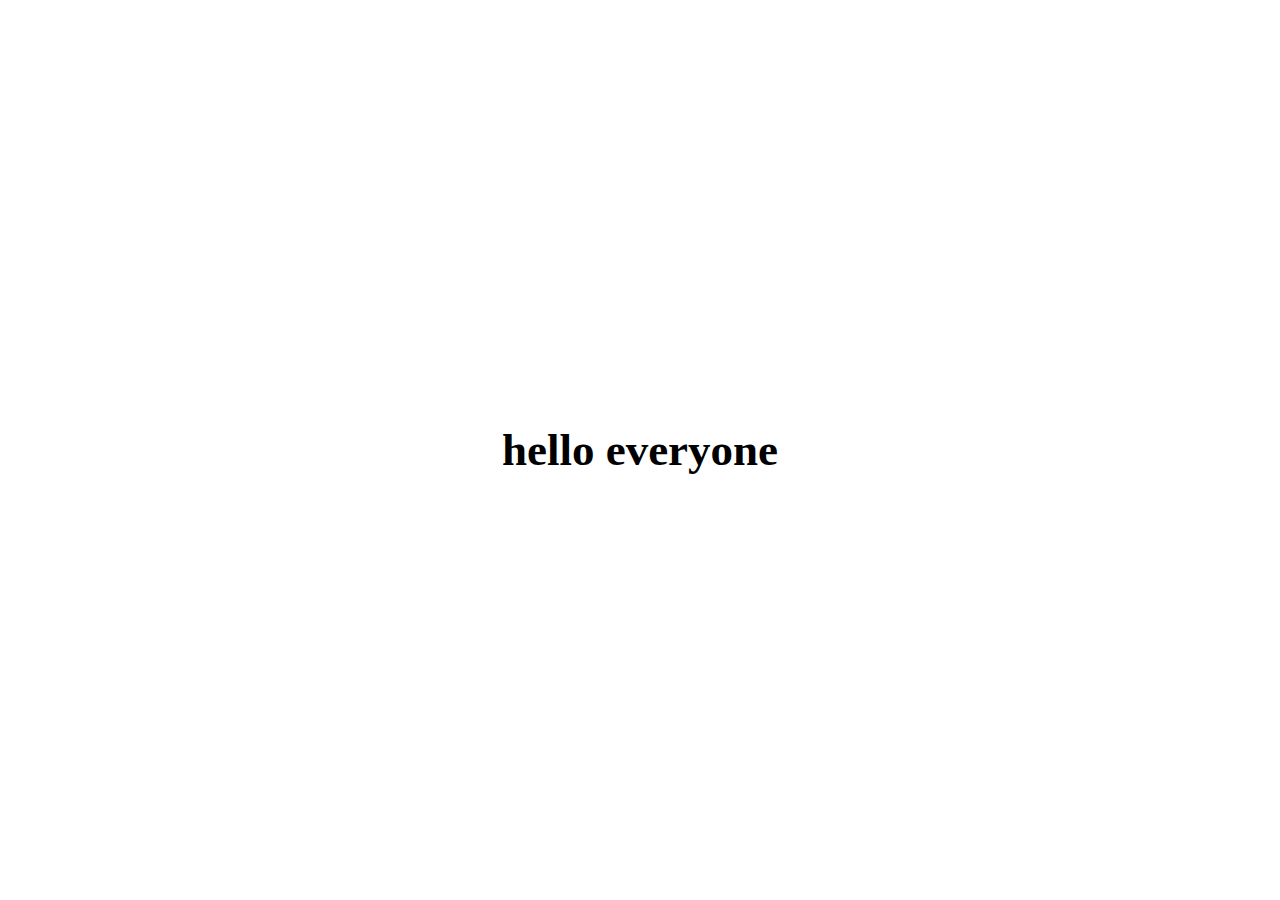
<file: index.html>
<!DOCTYPE html>
<html lang="en">
<head>
    <meta charset="UTF-8">
    <meta http-equiv="X-UA-Compatible" content="IE=edge">
    <meta name="viewport" content="width=device-width, initial-scale=1.0">
    <link rel="stylesheet" href="style.css">
    <link rel="stylesheet"
  href="https://cdn.jsdelivr.net/npm/boxicons@latest/css/boxicons.min.css">
  <link rel="stylesheet"
  href="https://unpkg.com/boxicons@latest/css/boxicons.min.css">
    <title>PORTFOLIO</title>
</head>
<body>
    <div id="loader">
        <div id="wrapperload">
            <div class="elem">
                <h2>hello everyone</h2>
            </div>
            <div class="elem">
                <h3>welcome to my world</h3>
            </div>
            <div class="elem">
                <h3>happy to see you </h3>
            </div>
            <div class="elem">
                <img src="mlog.jpg" alt="">
            </div>
        </div>
    </div>

    <div id="bg">
        <nav>
            <img class="navitem" src="symbol.png" alt="">
            <div id="links">
                <a class="navitem" href="portfolio" class="active">Home</a>
                <a class="navitem" href="about.html">About me</a>
                <a class="navitem" href="port.html">PORTFOLIO</a>
                <a class="navitem" href="contact.html">Contact</a>
                <i class="navitem ri-search-line"></i>
                <i id="menu" class="navitem ri-menu-2-line"></i>
            </div>
        </nav>
        <div id="sections">
            <!-- <img class="leftitem" id="splash" src="drop.png" alt=""> -->
            <div id="left">
                <div id="smline"></div>
                <h4 class="leftitem">Hello, I am 👋</h4>
                <!-- <img class="leftitem" src="drop.png" alt=""> -->
                <h5 class="leftitem">Manish kumar <span id="lblue">tyagi </span></h5>
                <div class="leftitem" id="playbtn">
                    <img src="button_play1.png" alt="">
                    <h5>see my <span class="bold">work profile</span></h5>
                   
                </div>
                <br>
                <div class="social">
                    <a href="#"><i class='bx bxl-facebook'></i></a>
                    <a href="#"><i class='bx bxl-instagram-alt' ></i></a>
                    <a href="#"><i class='bx bxl-github' ></i></a>
                    <a href="#"><i class='bx bxs-conversation' ></i></a>
                    
                   </div>
                    <div class="ans">
                   <a href="https://drive.google.com/drive/folders/1LE0gXtnbqqhUbHmi5yZuedjYHY_gCppA" class="bmt">Download CV</a>
                   </div>

                <div class="leftitem" id="contact"><br>
                    <h3>Contact me</h3>
                    <h6>Email : <span>someone@email.com</span></h6>
                    <h6>Contact Number: <span>+91-9027309719</span></h6>
                </div>
                
            </div>
            <div id="right">
                <img src="back.png" alt="back" class="shape">
                <img src="mypic1.png" class="man">
            </div>
        </div>
    </div>
</body>
</html>
</file>
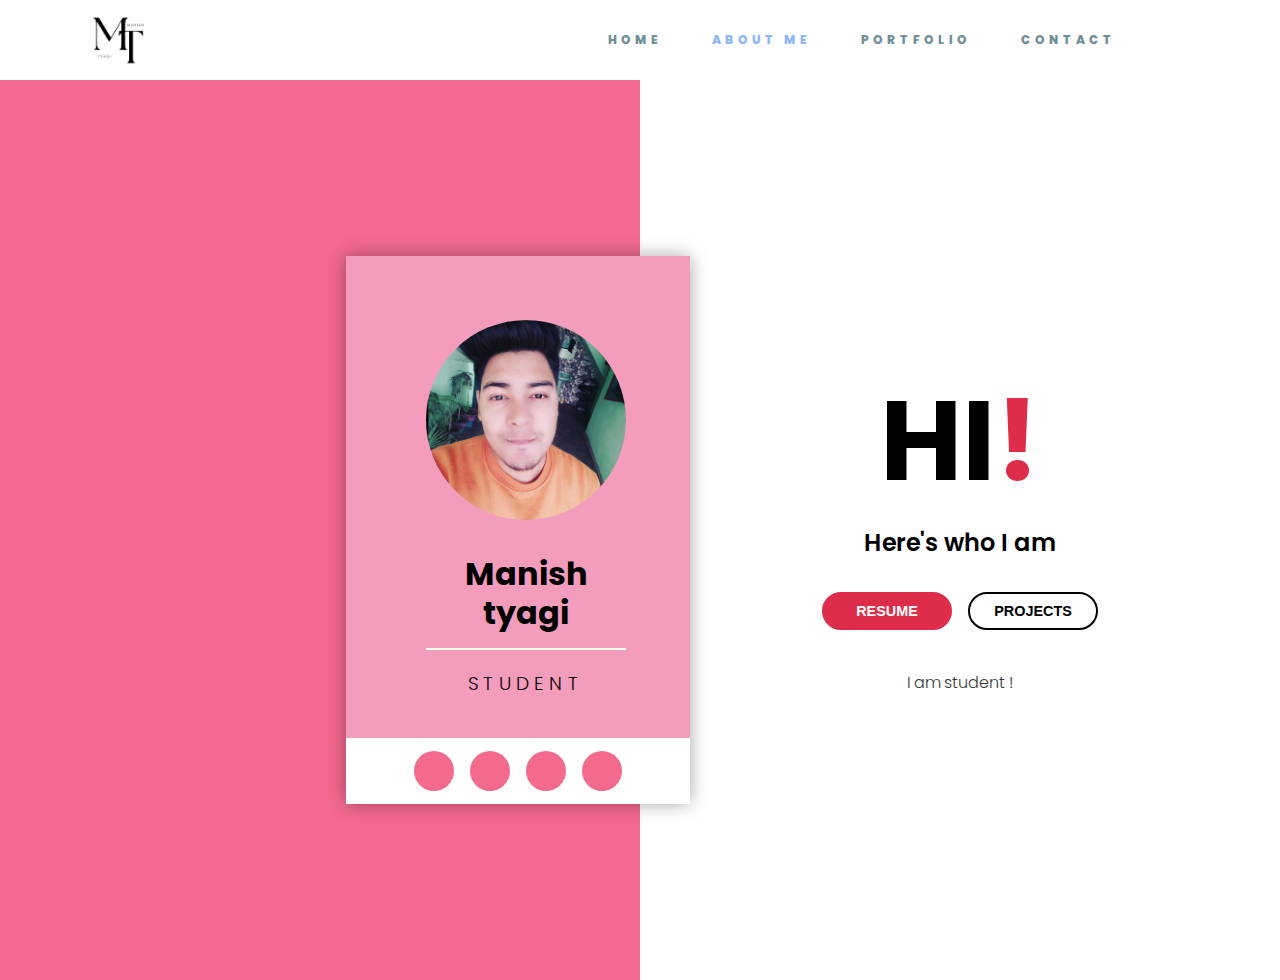
<file: about.html>
<!DOCTYPE html>
<html>
  <head>
    <meta charset="utf-8">
    <meta http-equiv="X-UA-Compatible" content="IE=edge">
    <title>About Page</title>
    <meta name="viewport" content="width=device-width, initial-scale=1">
    <link rel="stylesheet" href="about.css">
    <link rel="stylesheet" href="https://cdnjs.cloudflare.com/ajax/libs/font-awesome/5.15.1/css/all.min.css" integrity="sha512-+4zCK9k+qNFUR5X+cKL9EIR+ZOhtIloNl9GIKS57V1MyNsYpYcUrUeQc9vNfzsWfV28IaLL3i96P9sdNyeRssA==" crossorigin="anonymous" />
  </head>
  <body>
    <nav>
        <img class="navitem" src="symbol.png" alt="">
        <div id="links">
            <a class="navitem" href="#" class="active">Home</a>
            <a class="navitem" href="about.html">About me</a>
            <a class="navitem" href="port.html">PORTFOLIO</a>
            <a class="navitem" href="contact.html">Contact</a>
            <i class="navitem ri-search-line"></i>
            <i id="menu" class="navitem ri-menu-2-line"></i>
        </div>
    </nav>
    
    <div class = "about-wrapper">
      <div class = "about-left">
        <div class = "about-left-content">
          <div>
            <div class = "shadow">
              <div class = "about-img">
                <img src = "onepic.jpg" alt = "about image">
              </div>
            </div>

            <h2>Manish<br>tyagi</h2>
            <h3>student</h3>
          </div>

          <ul class = "icons">
            <li><i class = "fab fa-facebook-f"></i></li>
            <li><i class = "fab fa-twitter"></i></li>
            <li><i class = "fab fa-linkedin"></i></li>
            <li><i class = "fab fa-instagram"></i></li>
          </ul>
        </div>
      </div>

      <div class = "about-right">
        <h1>hi<span>!</span></h1>
        <h2>Here's who I am </h2>
        <div class = "about-btns">
          <button type = "button" class = "btn btn-pink"><a href="https://drive.google.com/drive/folders/1LE0gXtnbqqhUbHmi5yZuedjYHY_gCppA">resume</a></button>
          <button type = "button" class = "btn btn-white"><a href="https://github.com/">projects</a></button>
        </div>

        <div class = "about-para">
          <p>I am student !</p>
        </div>
      </div>
    </div>


  </body>
</html>
</file>
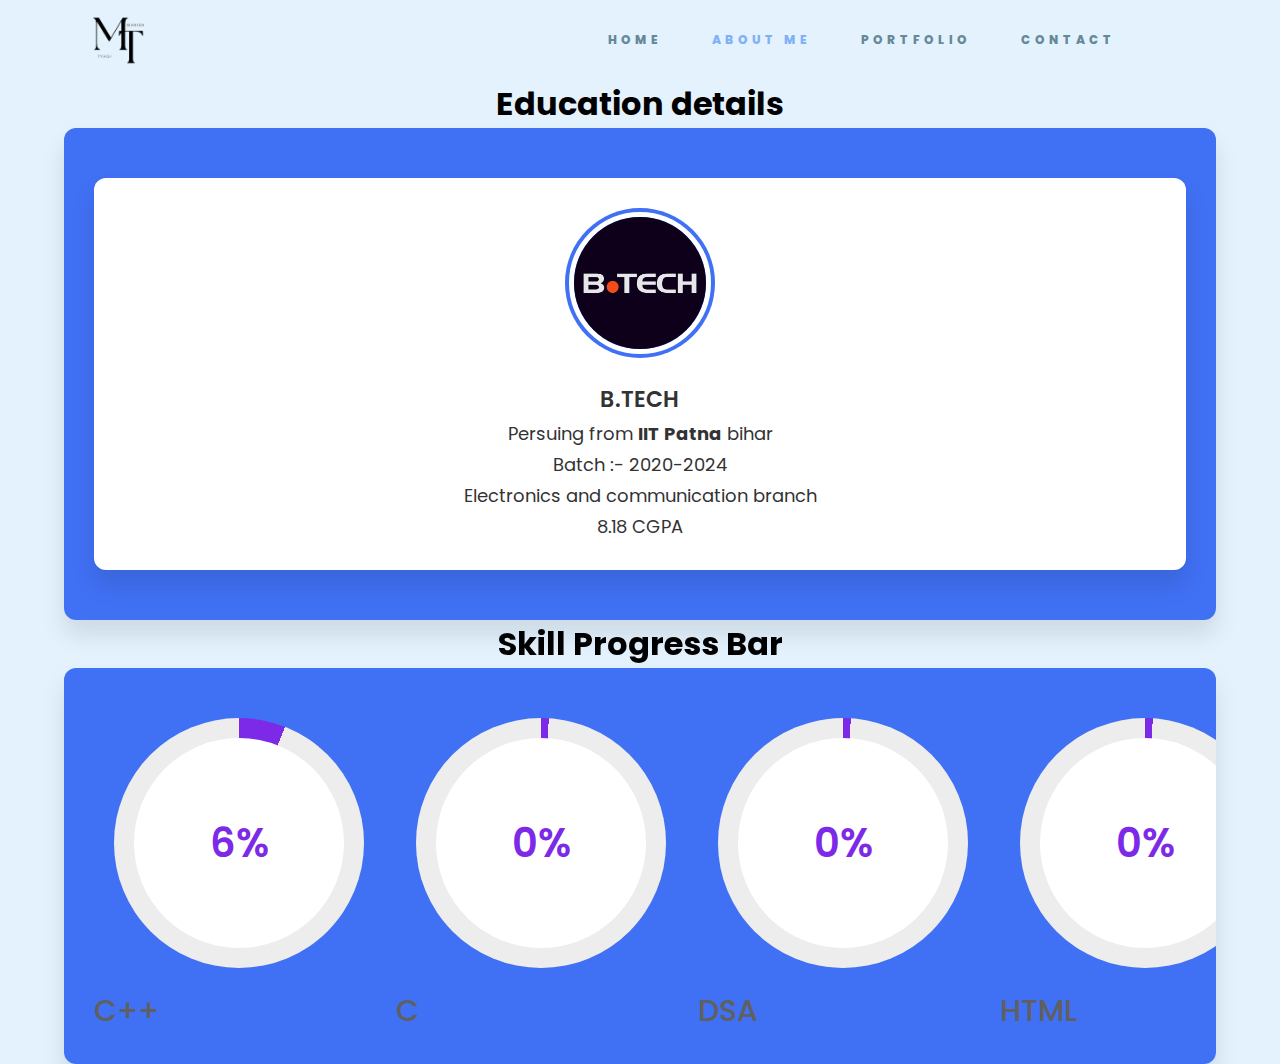
<file: port.html>
<!DOCTYPE html>
<html lang="en">

<head>
    <meta charset="UTF-8">
    <meta http-equiv="X-UA-Compatible" content="IE=edge">
    <meta name="viewport" content="width=device-width, initial-scale=1.0">

    <!----======== CSS ======== -->
    <link rel="stylesheet" href="port.css">

    <!--<title>Animated Skills Bar</title>-->
</head>
<title>port</title>

<body>
    <nav>
        <img class="navitem" src="symbol.png" alt="">
        <div id="links">
            <a class="navitem" href="#" class="active">Home</a>
            <a class="navitem" href="about.html">About me</a>
            <a class="navitem" href="port.html">PORTFOLIO</a>
            <a class="navitem" href="contact.html">Contact</a>
            <i class="navitem ri-search-line"></i>
            <i id="menu" class="navitem ri-menu-2-line"></i>
        </div>
    </nav>
    <h1>Education details</h1>
    <!-- <div class="right"> -->
    <section class="container">
        <div class="card">
            <div class="image">
                <img src="B.png" alt="" />
            </div>
            <h2>B.TECH</h2>
            <p>Persuing from <strong>IIT Patna</strong> bihar</p>
            <p>Batch :- 2020-2024</p>
            <p>Electronics and communication branch</p>
            <p>8.18 CGPA</p>
        </div>
        <div class="card">
            <div class="image">
                <img src="TWELTH.png" alt="" />
            </div>
            <h2>12TH</h2>
            <p>I done my 12th from shanti niketan public school agra</p>
            <p>Scored 92%</p>
        </div>
        <div class="card">
            <div class="image">
                <img src="TENTH.webp" alt="" />
            </div>
            <h2>10TH</h2>
            <p>Done my high school from Jhon milton public school agra</p>
            <p>Scored 9.4 CGPA</p>
        </div>
    </section>
    <!-- </div> -->
    <h1>Skill Progress Bar</h1>
    <section class="container">
        <div class="cards">
            <div class="circular-progress">
                <span class="progress-value">0%</span>
            </div>

            <span class="text">C++</span>
        </div>
        <div class="cards">
            <div class="circular-progress">
                <span class="progress-value">0%</span>
            </div>

            <span class="text">C</span>
        </div>
        <div class="cards">
            <div class="circular-progress">
                <span class="progress-value">0%</span>
            </div>

            <span class="text">DSA</span>
        </div>
        <div class="cards">
            <div class="circular-progress">
                <span class="progress-value">0%</span>
            </div>

            <span class="text">HTML</span>
        </div>
        <div class="cards">
            <div class="circular-progress">
                <span class="progress-value">0%</span>
            </div>

            <span class="text">CSS</span>
        </div>
        <div class="cards">
            <div class="circular-progress">
                <span class="progress-value">0%</span>
            </div>

            <span class="text">Javascript</span>
        </div>
        <script src="port.js"></script>
    </section>


</body>

</html>
</file>
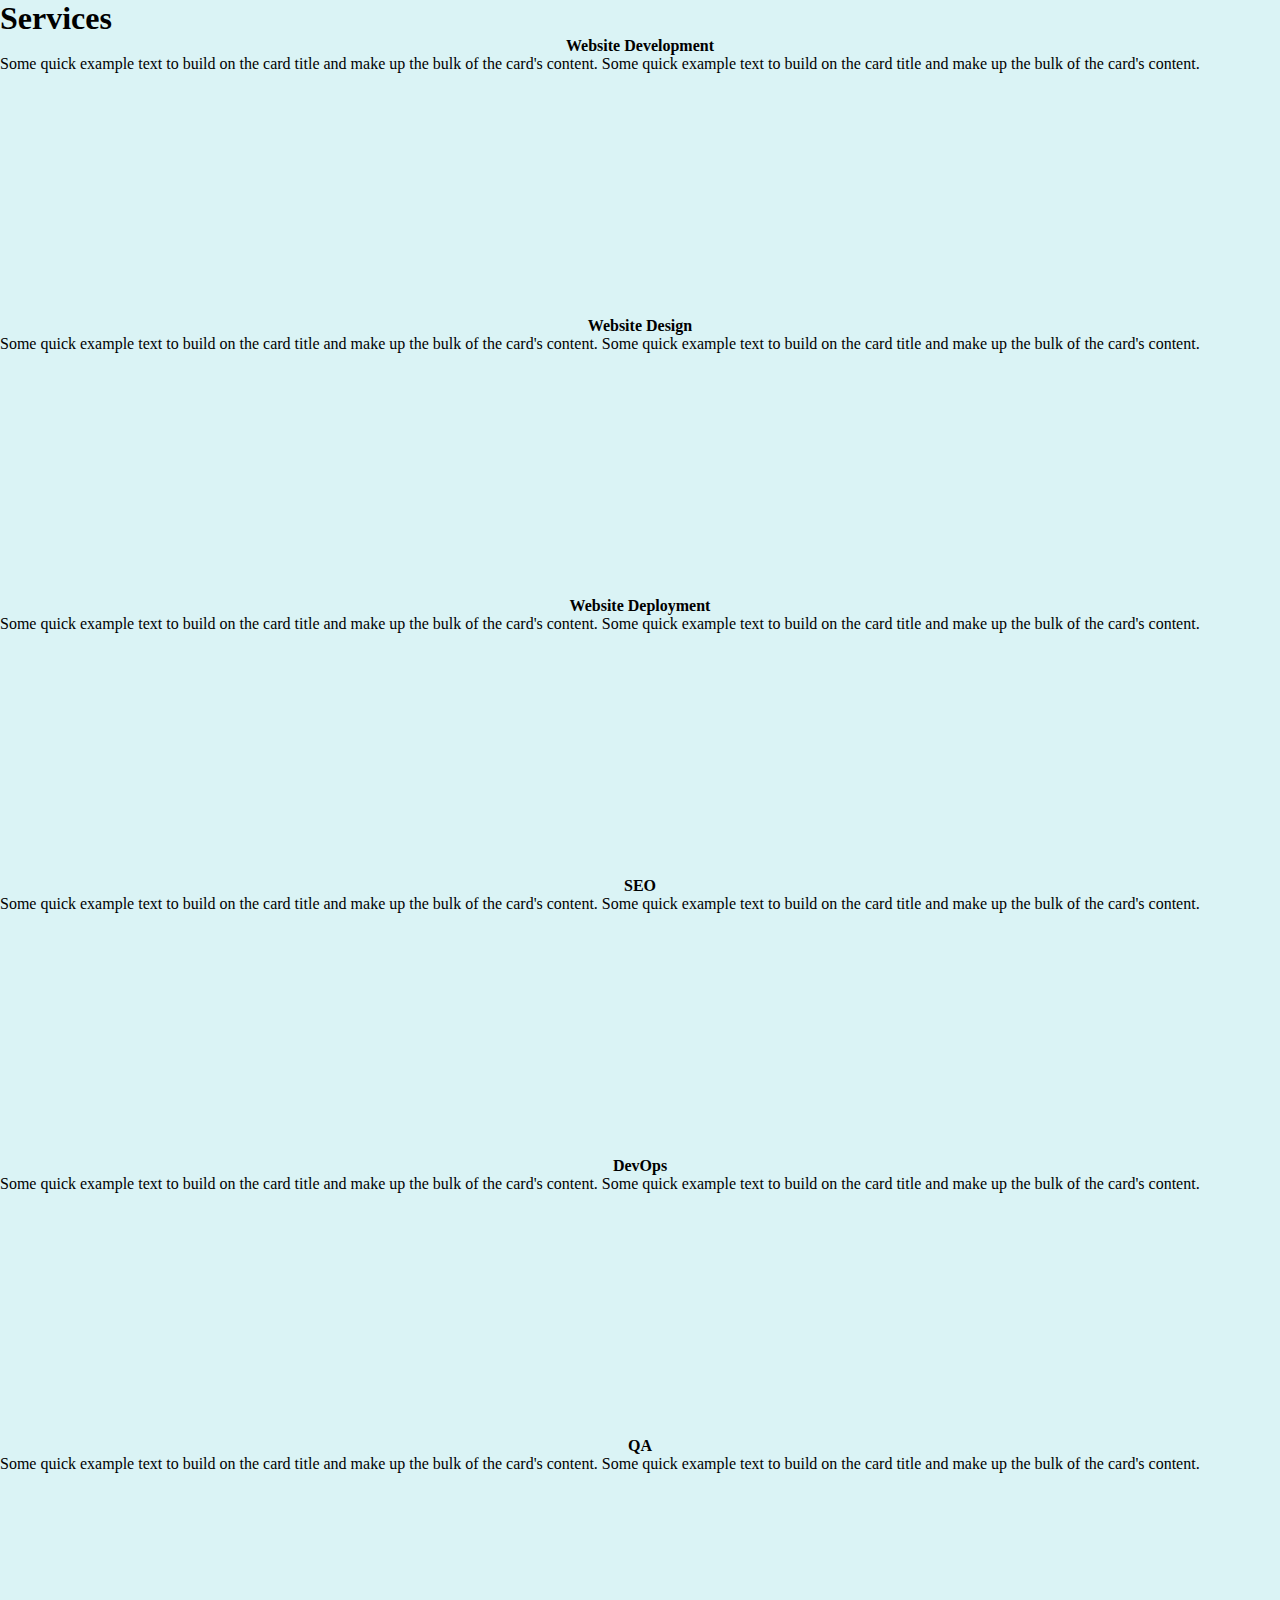
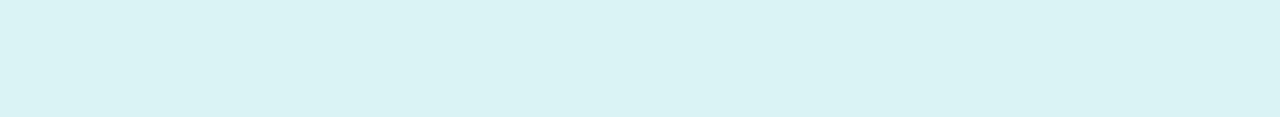
<file: services.html>
<!DOCTYPE html>
<html lang="en">
<head>
    <meta charset="UTF-8">
    <meta http-equiv="X-UA-Compatible" content="IE=edge">
    <meta name="viewport" content="width=device-width, initial-scale=1.0">
    <link rel="stylesheet" href="style.css">
    <title>Document</title>
</head>
<body>
    <section id="services">
        <div class="container">
            <h1 class="text-center">Services</h1>
            <div class="row">
                <div class="col-lg-4 mt-4">
                    <div class="card servicesText">
                        <div class="card-body">
                            <i class="fas servicesIcon fa-clock"></i>
                            <h4 class="card-title mt-3">Website Development</h4>
                            <p class="card-text mt-3">Some quick example text to build on the card title and make up the bulk of the card's content.
                                Some quick example text to build on the card title and make up the bulk of the card's content.
                            </p>
                        </div>
                    </div>  
                </div>
                <div class="col-lg-4 mt-4">
                    <div class="card servicesText">
                        <div class="card-body">
                            <i class='fas servicesIcon fa-layer-group'></i>
                            <h4 class="card-title mt-3">Website Design</h4>
                            <p class="card-text mt-3">Some quick example text to build on the card title and make up the bulk of the card's content.
                                Some quick example text to build on the card title and make up the bulk of the card's content.
                            </p>
                        </div>
                    </div>  
                </div>

                <div class="col-lg-4 mt-4">
                    <div class="card servicesText">
                        <div class="card-body">
                            <i class='far servicesIcon fa-check-circle'></i>
                            <h4 class="card-title mt-3">Website Deployment</h4>
                            <p class="card-text mt-3">Some quick example text to build on the card title and make up the bulk of the card's content.
                                Some quick example text to build on the card title and make up the bulk of the card's content.
                            </p>
                        </div>
                    </div>  
                </div>
            </div>

            <div class="row">
                <div class="col-lg-4 mt-4">
                    <div class="card servicesText">
                        <div class="card-body">
                            <i class='fas servicesIcon fa-search'></i>
                            <h4 class="card-title mt-3">SEO</h4>
                            <p class="card-text mt-3">Some quick example text to build on the card title and make up the bulk of the card's content.
                                Some quick example text to build on the card title and make up the bulk of the card's content.
                            </p>
                        </div>
                    </div>  
                </div>

                <div class="col-lg-4 mt-4">
                    <div class="card servicesText">
                        <div class="card-body">
                            <i class='fas servicesIcon fa-shield-alt'></i>
                            <h4 class="card-title mt-3">DevOps</h4>
                            <p class="card-text mt-3">Some quick example text to build on the card title and make up the bulk of the card's content.
                                Some quick example text to build on the card title and make up the bulk of the card's content.
                            </p>
                        </div>
                    </div>  
                </div>

                <div class="col-lg-4 mt-4">
                    <div class="card servicesText">
                        <div class="card-body">
                            <i class='fas servicesIcon fa-wrench'></i>
                            <h4 class="card-title mt-3">QA</h4>
                            <p class="card-text mt-3">Some quick example text to build on the card title and make up the bulk of the card's content.
                                Some quick example text to build on the card title and make up the bulk of the card's content.
                            </p>
                        </div>
                    </div>  
                </div>
            </div>
        </div>
    </section>
</body>
</html>
</file>
<file: style.css>
*{
    margin: 0;
    padding: 0;
    font-family: "Montserrat";
    box-sizing: border-box;
}

html,body{
    width: 100%;
    height: 100%;
}

body{
    overflow-x:  hidden;
    overflow-y: auto;
    background-color: rgb(218, 243, 245);
    position:relative;
}

#loader{
    display: flex;
    justify-content: center;
    align-items: center;
    position: absolute;
    top: 0;
    left: 0;
    z-index: 9999;
    width: 100%;
    height: 100%;
    background-color: white;
    animation: anim2 1s cubic-bezier(0.19, 1, 0.22, 1) 3s both;
}

#wrapperload{
    width: 500px;
    height: 100px;
    overflow: hidden;
    background-color: white;
}

#wrapperload .elem{
    display: flex;
    justify-content: center;
    align-items: center;
    width: 100%;
    height: 100%;
    font-size: 30px;
    /* color: #d1d1d1; */
    /* background-color: #efefef; */
}

#wrapperload .elem img{
    width: 40%;
}

#wrapperload .elem:nth-child(1){
    animation: anim 2s cubic-bezier(0.19, 1, 0.22, 1) 1s both;
}

#wrapperload .elem:nth-child(2){
    animation: anim 2s cubic-bezier(0.19, 1, 0.22, 1) 1.5s both;
}

#wrapperload .elem:nth-child(3){
    animation: anim 2s cubic-bezier(0.19, 1, 0.22, 1) 2.5s both;
}

@keyframes anim{
    to{
        margin-top: -100px;
    }
}

@keyframes anim2{
    to{
        transform: translateY(-100%);
    }
}

#bg{
    width: 100%;
    height: 100vh;
    transition: all cubic-bezier(0.19, 1, 0.22, 1) .5s;
    background-color:rgb(218, 243, 245);
}

nav{
    display: flex;
    justify-content: space-between;
    align-items: center;
    width: 90%;
    height: 80px;
    /* background-color: #dadada; */
    margin: 0 auto;
}

nav img{
    width: 110px;
}

nav #links{
    display: inline-flex;
    align-items:center ;
}

nav #links a{
    margin-left: 50px;
    text-decoration: none;
    text-transform: uppercase;
    font-size: 12px;
    color: rgb(16, 69, 86);
    font-weight: 800;
    opacity: .6;
    letter-spacing: 4px;

}
nav #links a.active::after{
    content: " ";
    position: absolute;
    left: 0;
    width: 0;
    height: 3px;
    background: black;
    bottom: 0;
    
}
nav ul li a:after {
    content: "";
    position: absolute;
    left: 0;
    width: 0;
    height: 3px;
    background: #fd4766;
    transition: 0.3s;
    bottom: 0;
  }

nav #links i{
    margin-left: 50px;
}

nav #links a:nth-child(2){
    color: #3f87f4;
}
/* mobile nav */


#sections{
    display: flex;
    width: 100%;
    height: calc(100% - 80px);
}

#left{
    width: 50%;
    height: 100%;
    padding: 100px;
}

#left #smline{
    width: 90px;
    height: 3px;
    margin-top: 100px;
    background-color: black;
}

#left h4{
    font-size: 50px;
    margin-top: 10px;
    font-family: "Gilroy ☞";
}

#left img{
    width: 650px;
    margin-top: 30px;
}

#left>h5{
    font-size: 22px;
    text-transform: uppercase;
    letter-spacing: 12px;
    margin-top: 20px;
    font-weight: 700;
    color: #868383;
}
#left>h4{
    color: rgb(82, 184, 218);
}

#left>h5 span{
    color: rgb(82, 184, 218);
}

#playbtn img{
    width: 80px;
}

#playbtn{
    display: flex;
    align-items: center;
    justify-content: flex-start;
}

#playbtn h5{
    margin-top: 20px;
    letter-spacing: 10px;
    opacity: .9;
    margin-left: 20px;
    text-transform: uppercase;
    color: green;
}

.bold{
    font-weight: 800;
}

/* #contact{
    margin-top: 200px;
} */

#contact h3{
    text-transform: uppercase;
    letter-spacing: 15px;
    font-size: 12px;
    opacity: .8;
    font-weight: 800;
    margin-bottom: 20px;
}

#contact h6{
    font-size: 12px;
    margin-top: 5px;
    color: red;
}

#contact h6 span{
    color: #04C2C7;
}

#right{
    width: 45%;
    height: 80%;
    position: absolute;
    bottom: 0;
    right: 100px;
}

#right img{
    height: 100%;
    position: absolute;
    /* width: 80%; */
    left: 50%;
    bottom: 0;
    transform: translateX(-50%);
    transform: bottom 1s,left 1s;
    
}
#right:hover .shape{
    bottom:40px;
}
#right:hover .man{
    left: 45%;
}
#splash{
    position: absolute;
    left: -60px;
    top: 70%;
    width: 150px;
}
.social a{
    display: inline-flex;
    width: 2rem;
    height: 2rem;
    background: transparent;
    border: .2rem solid rgb(71, 8, 107) ;
    justify-content: space-between;
    text-decoration: none;
    border-radius: 50%;
    box-shadow: 0 .2rem .5rem blueviolet;
    /* border-radius: 5px; */
    margin: 1rem 1rem 1rem 0;
    transition: .5 ease;
    justify-content: center;
    align-items: center;
    
}
.bmt{display:block;
    padding:1.2rem 2.8rem;
    border-radius: .6rem;
    box-shadow: 0 .2rem .5rem blueviolet;
    font-size: .8rem;
    letter-spacing: .1rem;
    font-weight: 700;
    width:200px;
    text-decoration: none;
    transition: .5s;
    color: white;
    background-color: blueviolet;
}
.ans a:hover{
    color: blueviolet;
    background-color: white;
    
}
.social a:hover{
    background-color: blueviolet;
    color:white;
}
/* services section css */
.servicesText.card {
    height: 280px;
    cursor: pointer;
  }
.servicesIcon {
    font-size: 36px;
    text-align: center;
    width: 100%;
}
.card-title {
    text-align: center;
}
.card:hover .servicesIcon {
    color: #008000;
}
.servicesText:hover {
    border: 1px solid #008000;
}
</file>
<file: about.css>
@import url('https://fonts.googleapis.com/css2?family=Poppins:wght@200;300;400;500;600;700;800&display=swap');

*{
    padding: 0;
    margin: 0;
    box-sizing: border-box;
}
body{
    font-family: 'Poppins', sans-serif;
}
.about-wrapper{
    height: 100vh;
}
.about-left{
    background: #f26a8d;
    display: flex;
    flex-direction: column;
    align-items: center;
    justify-content: center;
    height: 100vh;
}
.about-left-content > div{
    background: #f49cbb;
    padding: 4rem 4rem 2.5rem 5rem;
    text-align: center;
}
.about-left-content{
    box-shadow: 0px 0px 18px -1px rgba(0, 0, 0, 0.39);
    -webkit-box-shadow: 0px 0px 18px -1px rgba(0, 0, 0, 0.39);
    -moz-box-shadow: 0px 0px 18px -1px rgba(0, 0, 0, 0.39);
}
.about-img img{
    display: block;
    width: 200px;
}
.about-img{
    width: 200px;
    height: 200px;
    overflow: hidden;
    border-radius: 50%;
    transition: all 0.5s ease-in-out;
}
.shadow{
    margin-left: auto;
    margin-right: auto;
    border-radius: 50%;
    width: 200px;
    height: 200px;
    position: relative;
    cursor: pointer;
}
.shadow::after{
    content: "";
    position: absolute;
    background: rgba(0, 0, 0, 0.4);
    left: 50%;
    transform: translateX(-50%);
    bottom: -20px;
    height: 7px;
    width: 50px;
    filter: blur(3px);
    -webkit-filter: blur(3px);
    opacity: 0;
    transition: all 0.6s ease;
}
.shadow:hover .about-img{
    transform: translateY(-10px);
}
.shadow:hover::after{
    opacity: 1;
}
.about-left-content h2{
    font-size: 2rem;
    margin: 2.2rem 0 0.6rem 0;
    line-height: 1.2;
    padding-bottom: 1rem;
    border-bottom: 2px solid #edffec;
}
.about-left-content h3{
    text-transform: uppercase;
    font-weight: 300;
    letter-spacing: 5px;
    margin-top: 1.2rem;
}
.icons{
    background: #fff;
    display: flex;
    justify-content: center;
    padding: 0.8rem 0;
}
.icons li{
    list-style-type: none;
    background: #f36a8d;
    color: #fff;
    width: 40px;
    height: 40px;
    margin: 0 0.5rem;
    border-radius: 50%;
    display: flex;
    justify-content: center;
    align-items: center;
    font-size: 1.2rem;
    cursor: pointer;
    transition: all 0.5s ease-in-out;
}
.icons li:hover{
    background: #edffec;
    color: #000;
}
.about-right{
    background: #fff;
    height: 100vh;
    display: flex;
    flex-direction: column;
    align-items: center;
    justify-content: center;
    padding: 0 5rem;
    text-align: center;
}
.about-right h1{
    font-size: 7rem;
    text-transform: uppercase;
}
.about-right h1 span{
    color: #dd2d4a;
}
.about-right h2{
    font-weight: 600;
}
.about-btns{
    display: flex;
    margin: 2rem 0;
}
.btn{
    border: none;
    font-size: 0.9rem;
    text-transform: uppercase;
    border: 2px solid #000;
    border-radius: 20px;
    padding: 0.55rem 0;
    width: 130px;
    font-weight: 600;
    background: transparent;
    margin: 0 0.5rem;
    cursor: pointer;
}
.btn.btn-pink{
    background: #dd2d4a;
    /* color: #fff; */
    border-color: #dd2d4a;
    transition: all 0.5s ease-in-out;
}
.btn.btn-pink a{
    text-decoration: none;
    color: white;
}
.btn.btn-pink a:hover{
    color: #dd2d4a;
}

.btn.btn-pink:hover{
    background: transparent;
    border-color: #dd2d4a;
    color: #000;
}
.btn.btn-white{
    transition: all 0.5s ease-in-out;
}
.btn.btn-white a{
    text-decoration: none;
    color: #000;
}
.btn.btn-white a:hover{
    color: white;
    /* background-color: #dd2d4a; */
}
.btn.btn-white:hover{
    background: #dd2d4a;
    border-color: #dd2d4a;
    color: #fff;
}
.about-para p{
    font-weight: 300;
    padding: 0.5rem;
    opacity: 0.8;
}

@media screen and (min-width: 992px){
    .about-wrapper{
        display: grid;
        grid-template-columns: repeat(2, 1fr);
    }
    .about-left{
        position: relative;
    }
    .about-left-content{
        position: absolute;
        right: -50px;
    }
}


nav{
    display: flex;
    justify-content: space-between;
    align-items: center;
    width: 90%;
    height: 80px;
    /* background-color: #dadada; */
    margin: 0 auto;
}

nav img{
    width: 110px;
}

nav #links{
    display: inline-flex;
    align-items:center ;
}

nav #links a{
    margin-left: 50px;
    text-decoration: none;
    text-transform: uppercase;
    font-size: 12px;
    color: rgb(16, 69, 86);
    font-weight: 800;
    opacity: .6;
    letter-spacing: 4px;

}
nav #links a.active::after{
    content: " ";
    position: absolute;
    left: 0;
    width: 0;
    height: 3px;
    background: black;
    bottom: 0;
    
}
nav ul li a:after {
    content: "";
    position: absolute;
    left: 0;
    width: 0;
    height: 3px;
    background: #fd4766;
    transition: 0.3s;
    bottom: 0;
  }

nav #links i{
    margin-left: 50px;
}

nav #links a:nth-child(2){
    color: #3f87f4;
}
</file>
<file: port.css>
@import url("https://fonts.googleapis.com/css2?family=Poppins:wght@200;300;400;500;600;700&display=swap");
* {
  margin: 0;
  padding: 0;
  box-sizing: border-box;
  font-family: "Poppins", sans-serif;
}
body {
  /* min-height: 100vh; */
  display: flex;
  align-items: center;
  flex-direction: column;
  justify-content: center;
  background: #e3f2fd;
}
.sec{
    display: flex;
    flex-direction: row;
    justify-content: space-between;
    padding: 20px;
    
}
/* .left{
    margin-left: 1000px;
} */
::-webkit-scrollbar {
  height: 8px;
}
::-webkit-scrollbar-track {
  background: #f1f1f1;
  border-radius: 25px;
}
::-webkit-scrollbar-thumb {
  background: #6e93f7;
  border-radius: 25px;
}
::-webkit-scrollbar-thumb:hover {
  background: #4070f4;
}
.container {
  display: flex;
  gap: 12px;
  /* max-width: 400px; */
  width: 90%;
  height: 100%;
  background: #4070f4;
  border-radius: 12px;
  padding: 30px;
  scroll-snap-type: x mandatory;
  overflow-x: scroll;
  scroll-padding: 30px;
  box-shadow: 0 15px 25px rgba(0, 0, 0, 0.1);
}
.container .card {
  display: flex;
  flex: 0 0 100%;
  flex-direction: column;
  align-items: center;
  padding: 30px;
  border-radius: 12px;
  background: #fff;
  scroll-snap-align: start;
  box-shadow: 0 15px 25px rgba(0, 0, 0, 0.1);
  margin:20px
}
.card .image {
  height: 150px;
  width: 150px;
  padding: 4px;
  background: #4070f4;
  border-radius: 50%;
}
.image img {
  height: 100%;
  width: 100%;
  object-fit: cover;
  border-radius: 50%;
  border: 5px solid #fff;
}
.card h2 {
  margin-top: 25px;
  color: #333;
  font-size: 22px;
  font-weight: 600;
}
.card p {
  margin-top: 4px;
  font-size: 18px;
  font-weight: 400;
  color: #333;
  text-align: center;
}
/* second */


@import url('https://fonts.googleapis.com/css2?family=Poppins:wght@300;400;500;600;700&display=swap');


.circular-progress{
    position: relative;
    height: 250px;
    width: 250px;
    border-radius: 50%;
    background: conic-gradient(#7d2ae8 3.6deg, #ededed 0deg);
    display: flex;
    align-items: center;
    justify-content: center;
    margin: 20px;
}
.circular-progress::before{
    content: "";
    position: absolute;
    height: 210px;
    width: 210px;
    border-radius: 50%;
    background-color: #fff;
}
.progress-value{
    position: relative;
    font-size: 40px;
    font-weight: 600;
    color: #7d2ae8;
}
.text{
    font-size: 30px;
    font-weight: 500;
    color: #606060;
}

nav{
    display: flex;
    justify-content: space-between;
    align-items: center;
    width: 90%;
    height: 80px;
    /* background-color: #dadada; */
    margin: 0 auto;
}

nav img{
    width: 110px;
}

nav #links{
    display: inline-flex;
    align-items:center ;
}

nav #links a{
    margin-left: 50px;
    text-decoration: none;
    text-transform: uppercase;
    font-size: 12px;
    color: rgb(16, 69, 86);
    font-weight: 800;
    opacity: .6;
    letter-spacing: 4px;

}
nav #links a.active::after{
    content: " ";
    position: absolute;
    left: 0;
    width: 0;
    height: 3px;
    background: black;
    bottom: 0;
    
}
nav ul li a:after {
    content: "";
    position: absolute;
    left: 0;
    width: 0;
    height: 3px;
    background: #fd4766;
    transition: 0.3s;
    bottom: 0;
  }

nav #links i{
    margin-left: 50px;
}

nav #links a:nth-child(2){
    color: #3f87f4;
}
</file>
